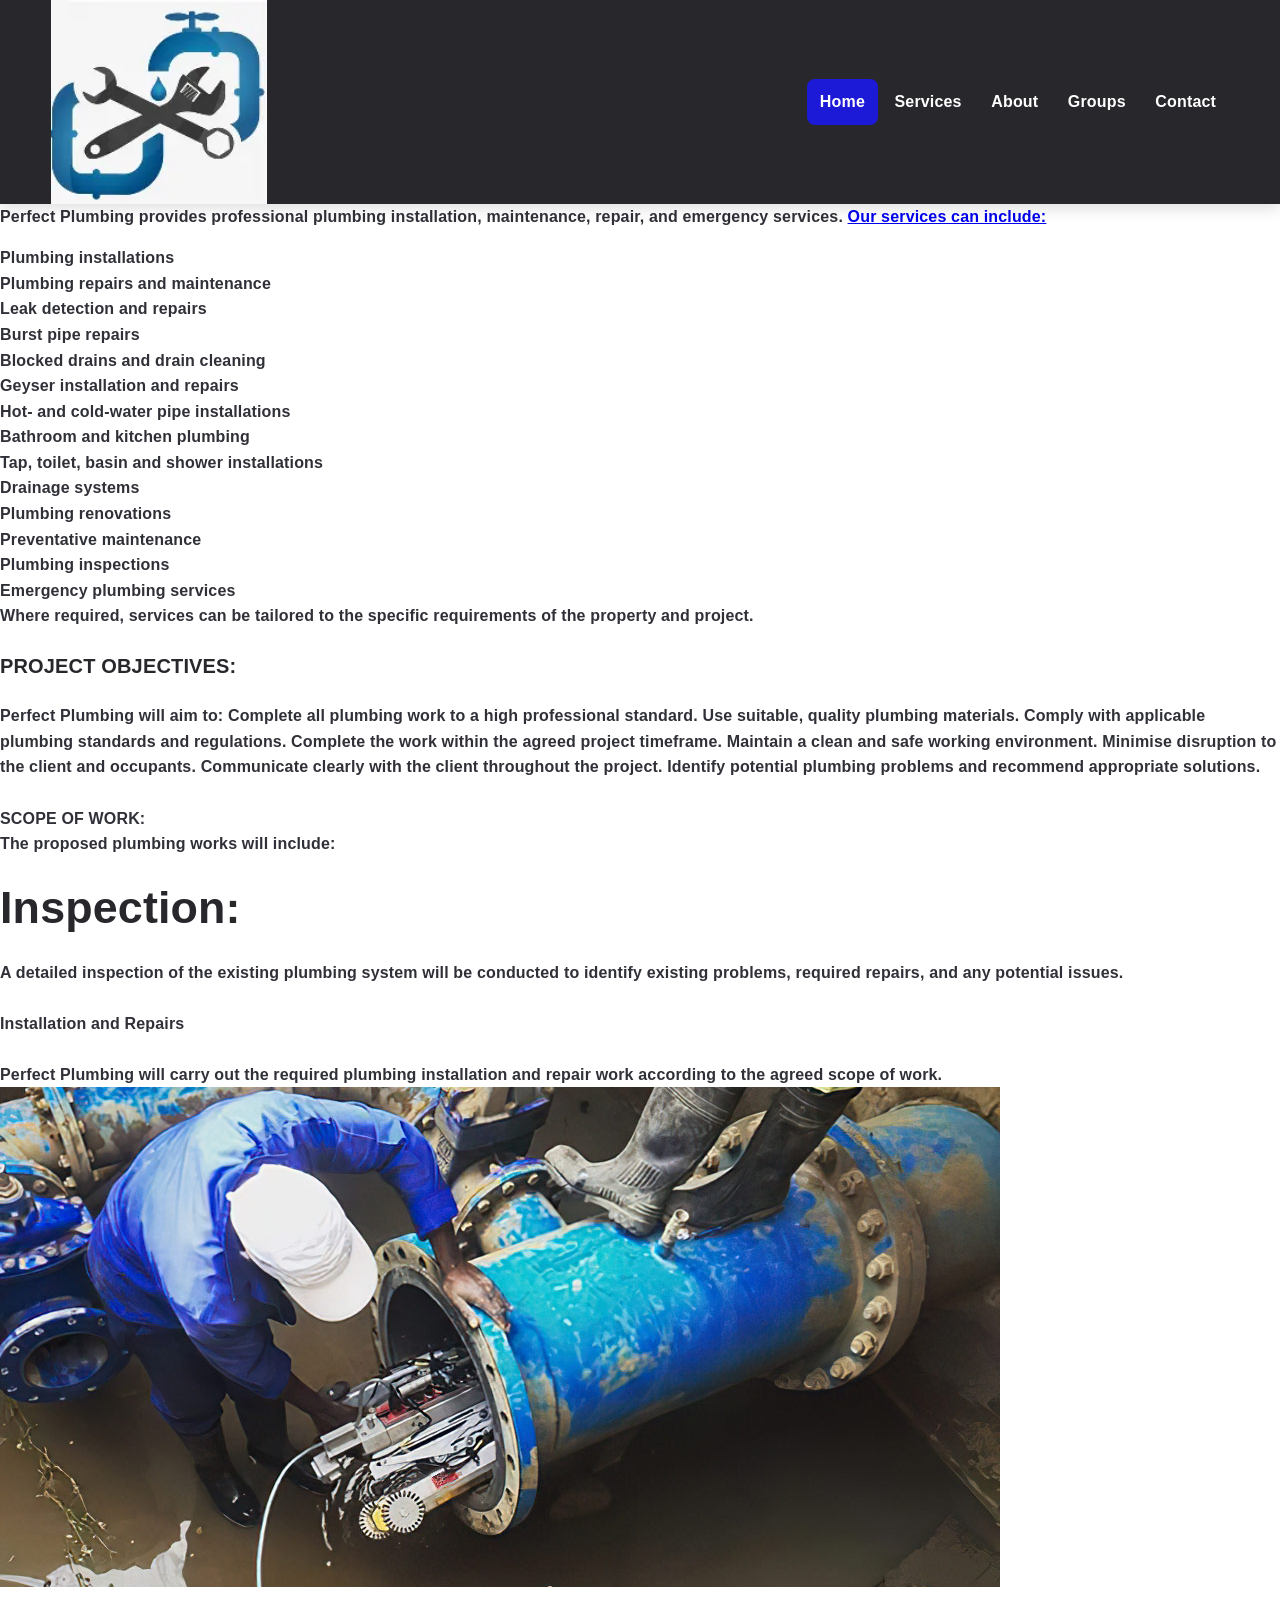
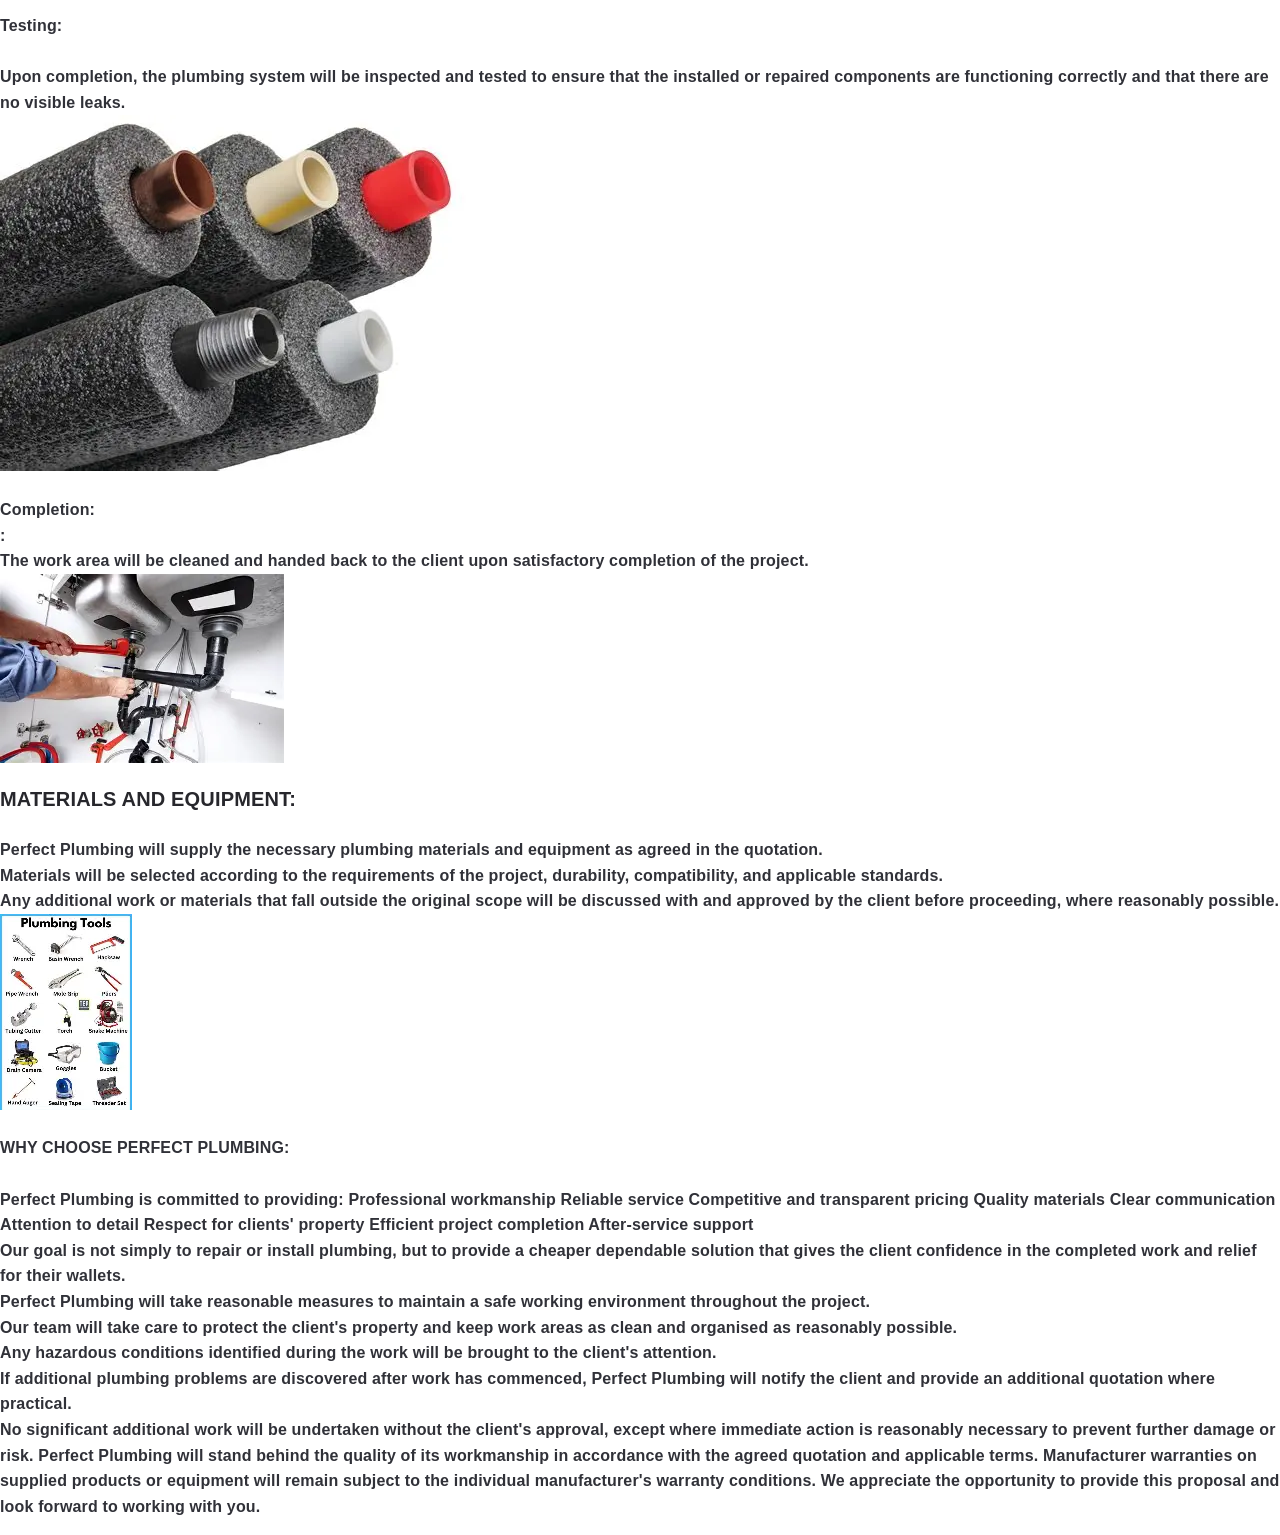
<file: About.html>
<!DOCTYPE html>
<html lang="en">
<head>
    <meta charset="UTF-8">
    <meta name="viewport" content="width=device-width, initial-scale=1.0">
    <title>Perfect Plumbing</title>
    <link rel="stylesheet" href="style.css">
</head>
<body>
    <header class="site-header">

<div class="container nav-wrap">

<a class="brand" href="index.html"><img src="Perfect Plumbing.webp" alt="Perfect Plumbing logo"></a>

<nav aria-label="Main navigation"><ul class="nav-list">

<li><a class="active" href="index.html">Home</a></li>

<li><a href="Services.html">Services</a></li>

<li><a href="About.html">About</a></li><li><a href="#Areas">Groups</a></li><li><a href="#contact">Contact</a></li>

</ul></nav>

</div></header>
    <p><b>Perfect Plumbing provides professional plumbing installation, maintenance, repair, and emergency services.

<a class="active" href="index.html">Our services can include:</a>
<nav>
<ul>
<li>Plumbing installations</li>
<li>Plumbing repairs and maintenance</li>
<li>Leak detection and repairs</li>
<li>Burst pipe repairs</li>
<li>Blocked drains and drain cleaning</li>
<li>Geyser installation and repairs</li>
<li>Hot- and cold-water pipe installations</li>
<li>Bathroom and kitchen plumbing</li>
<li>Tap, toilet, basin and shower installations</li>
<li>Drainage systems</li>
<li>Plumbing renovations</li>
<li>Preventative maintenance</li>
<li>Plumbing inspections</li>
<li>Emergency plumbing services</li>
</ul></nav>

Where required, services can be tailored to the specific requirements of the property and project.<br>

<br><h3> PROJECT OBJECTIVES:</h3><br>

Perfect Plumbing will aim to:

Complete all plumbing work to a high professional standard.
Use suitable, quality plumbing materials.
Comply with applicable plumbing standards and regulations.
Complete the work within the agreed project timeframe.
Maintain a clean and safe working environment.
Minimise disruption to the client and occupants.
Communicate clearly with the client throughout the project.
Identify potential plumbing problems and recommend appropriate solutions.<br>
 <br>SCOPE OF WORK:</br>

The proposed plumbing works will include:<br>

</br><h2>Inspection:</h2><br>

A detailed inspection of the existing plumbing system will be conducted to identify existing problems, required repairs, and any potential issues.</br>

 </br><h4>Installation and Repairs</h4><br>

Perfect Plumbing will carry out the required plumbing installation and repair work according to the agreed scope of work.<br>
<img src="Pipeline Inspection.jpg" alt="Perfect Plumbing logo">
 </br><h4>Testing:</h4><br>

Upon completion, the plumbing system will be inspected and tested to ensure that the installed or repaired components are functioning correctly and that there are no visible leaks.<br>
<img src="Pipe Insulation.webp" alt="Perfect Plumbing logo">

 </br><h4>Completion:</h4>:<br>

The work area will be cleaned and handed back to the client upon satisfactory completion of the project.<br>
<img src="image 1.webp" alt="Perfect Plumbing logo">
 </br><h3>MATERIALS AND EQUIPMENT:</h3><br>

Perfect Plumbing will supply the necessary plumbing materials and equipment as agreed in the quotation.<br>

Materials will be selected according to the requirements of the project, durability, compatibility, and applicable standards.<br>

Any additional work or materials that fall outside the original scope will be discussed with and approved by the client before proceeding, where reasonably possible.<br>
<img src="plumbing tool.webp" alt="Perfect Plumbing logo">
<br><h4>WHY CHOOSE PERFECT PLUMBING:</h4><br>

Perfect Plumbing is committed to providing:

Professional workmanship
Reliable service
Competitive and transparent pricing
Quality materials
Clear communication
Attention to detail
Respect for clients' property
Efficient project completion
After-service support

<br>Our goal is not simply to repair or install plumbing, but to provide a cheaper dependable solution that gives the client confidence in the completed work and relief for their wallets.

<br>Perfect Plumbing will take reasonable measures to maintain a safe working environment throughout the project.

<br>Our team will take care to protect the client's property and keep work areas as clean and organised as reasonably possible.

<br>Any hazardous conditions identified during the work will be brought to the client's attention.

<br>If additional plumbing problems are discovered after work has commenced, Perfect Plumbing will notify the client and provide an additional quotation where practical.

<br>No significant additional work will be undertaken without the client's approval, except where immediate action is reasonably necessary to prevent further damage or risk.

Perfect Plumbing will stand behind the quality of its workmanship in accordance with the agreed quotation and applicable terms.

Manufacturer warranties on supplied products or equipment will remain subject to the individual manufacturer's warranty conditions.

We appreciate the opportunity to provide this proposal and look forward to working with you.</b></p>
</body>
</html>
</file>
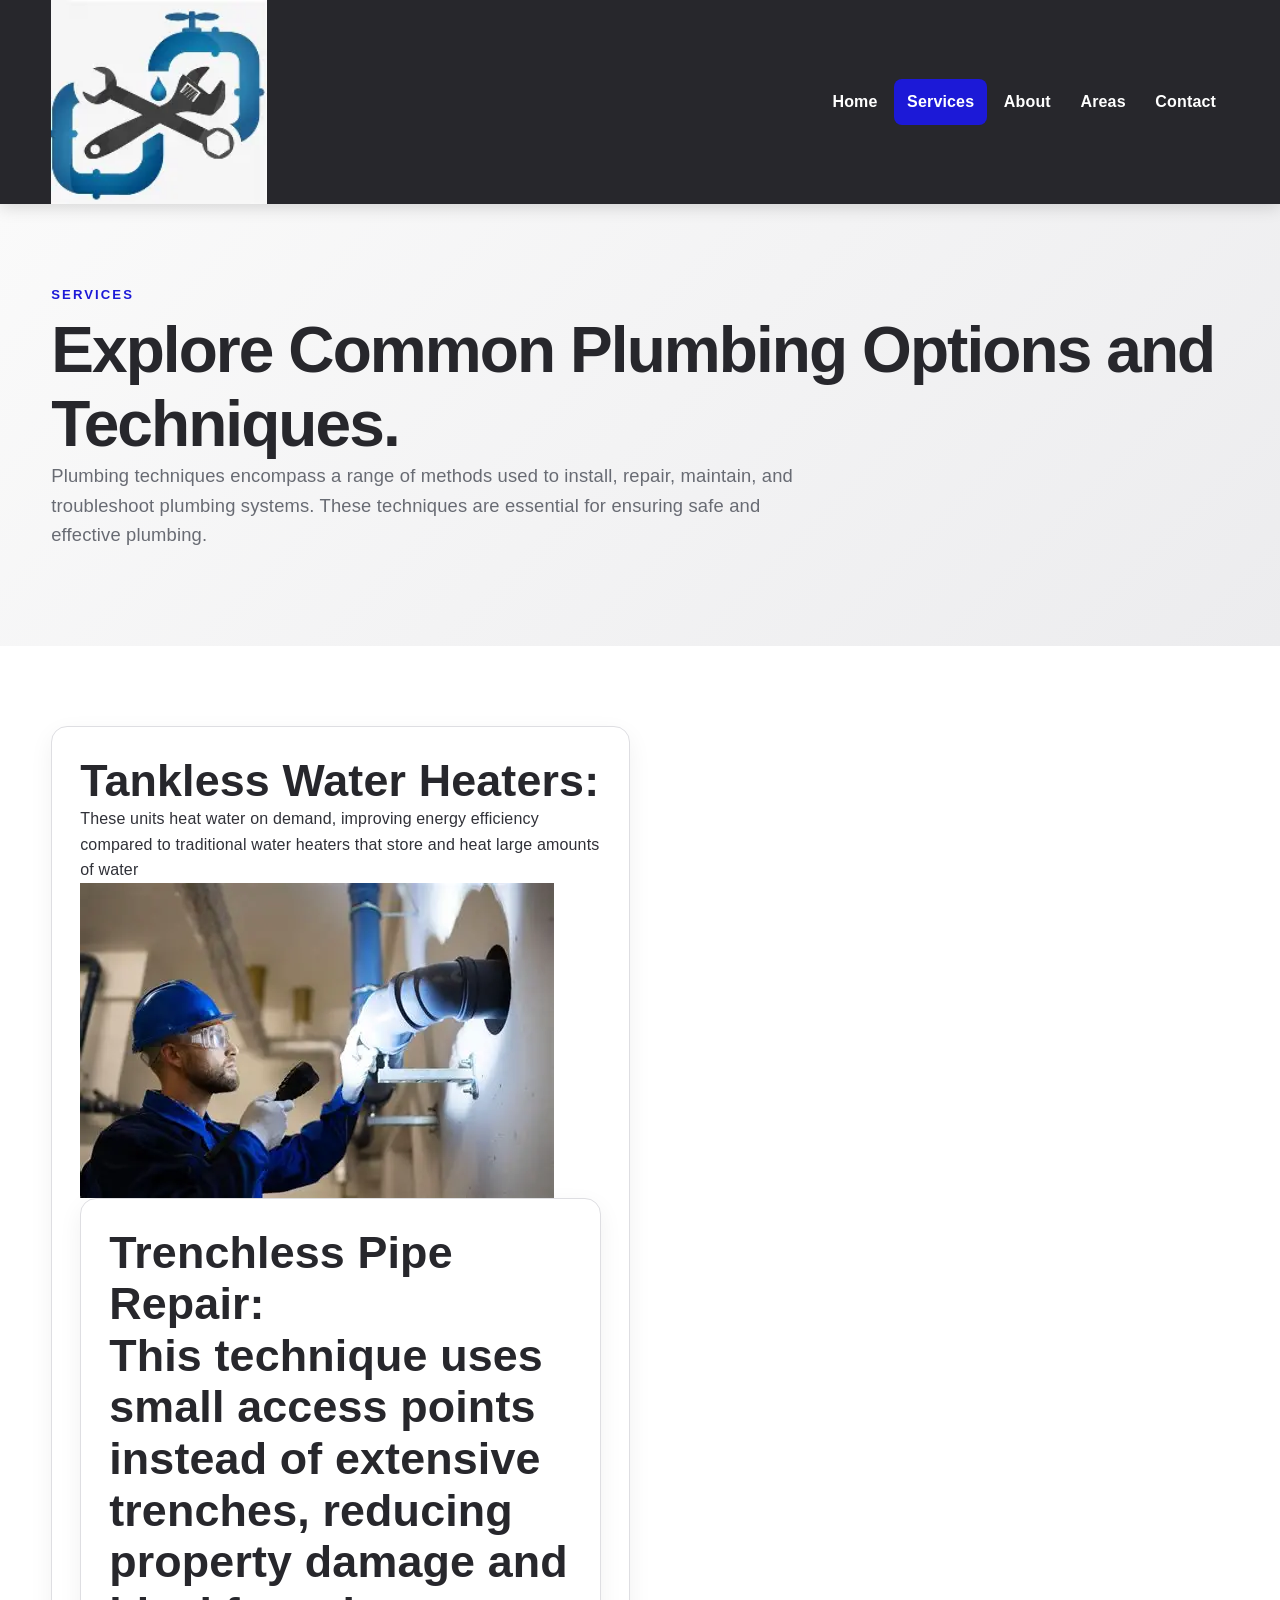
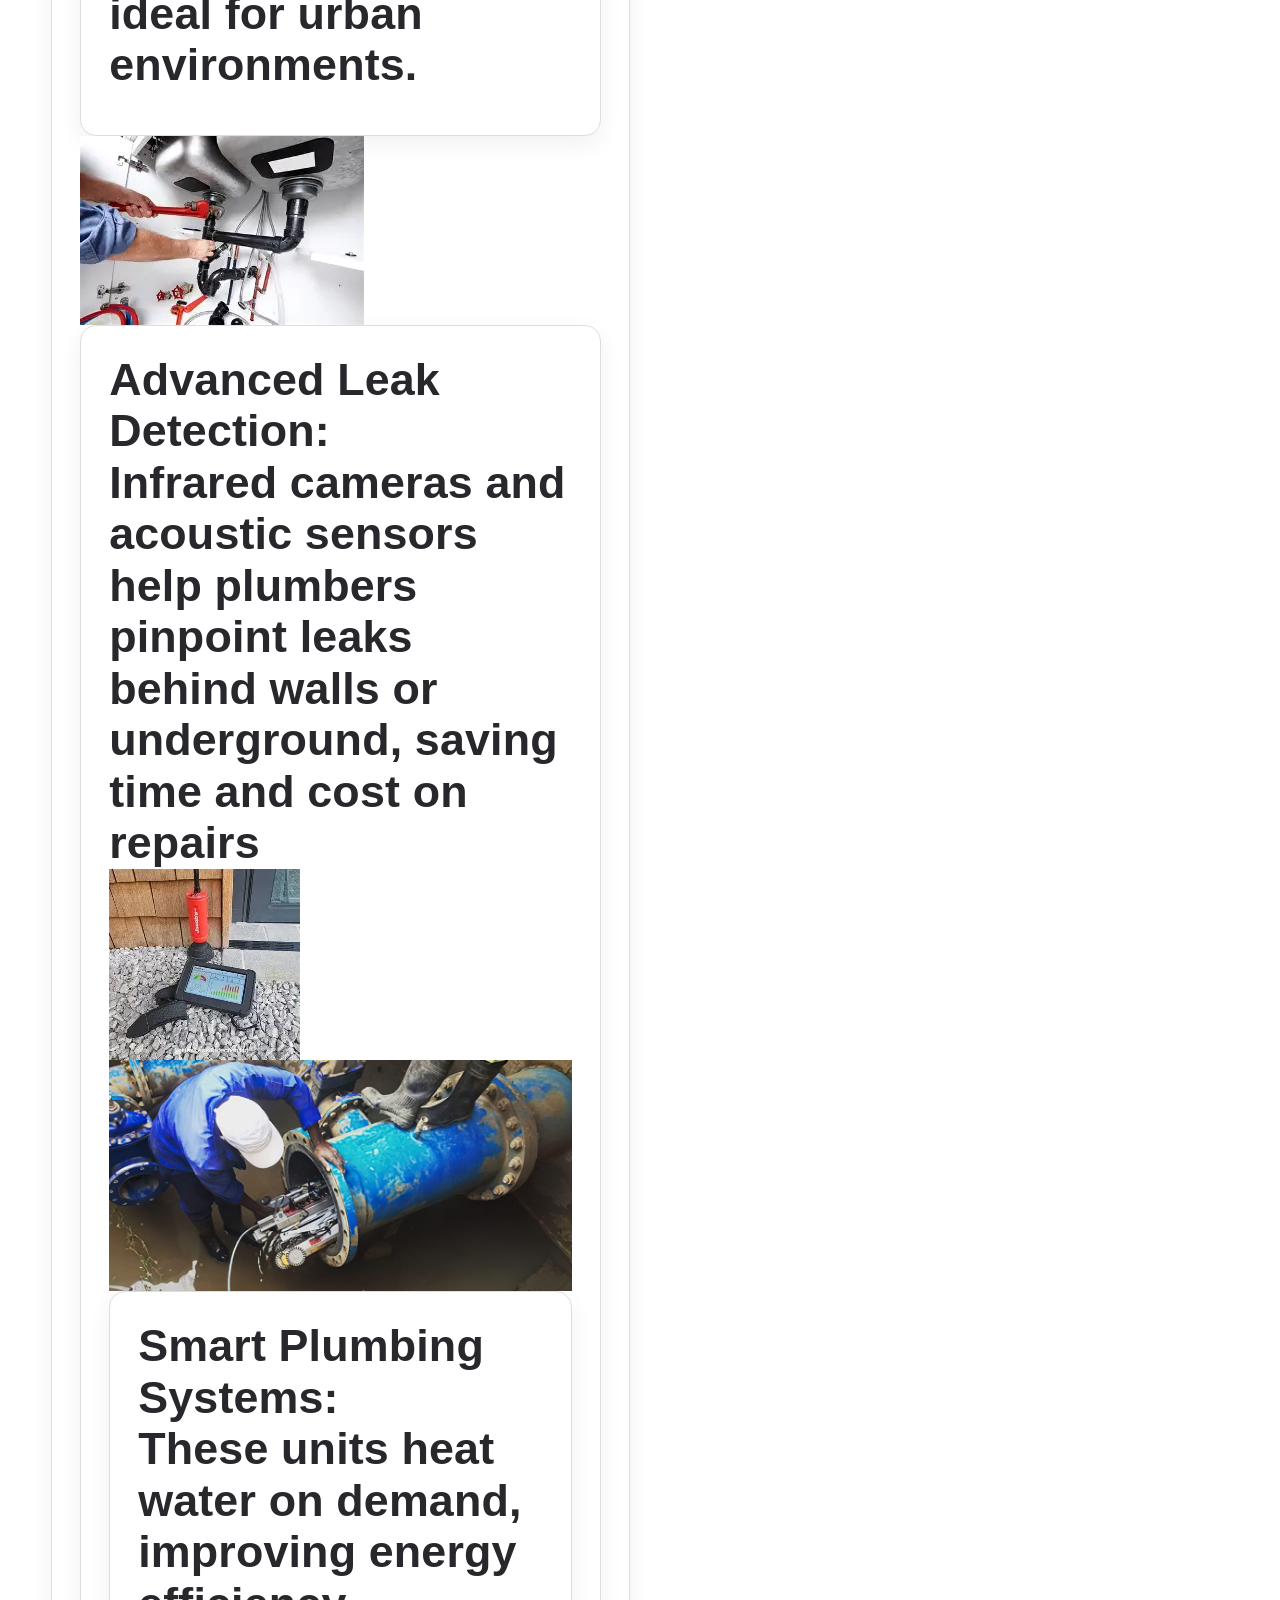
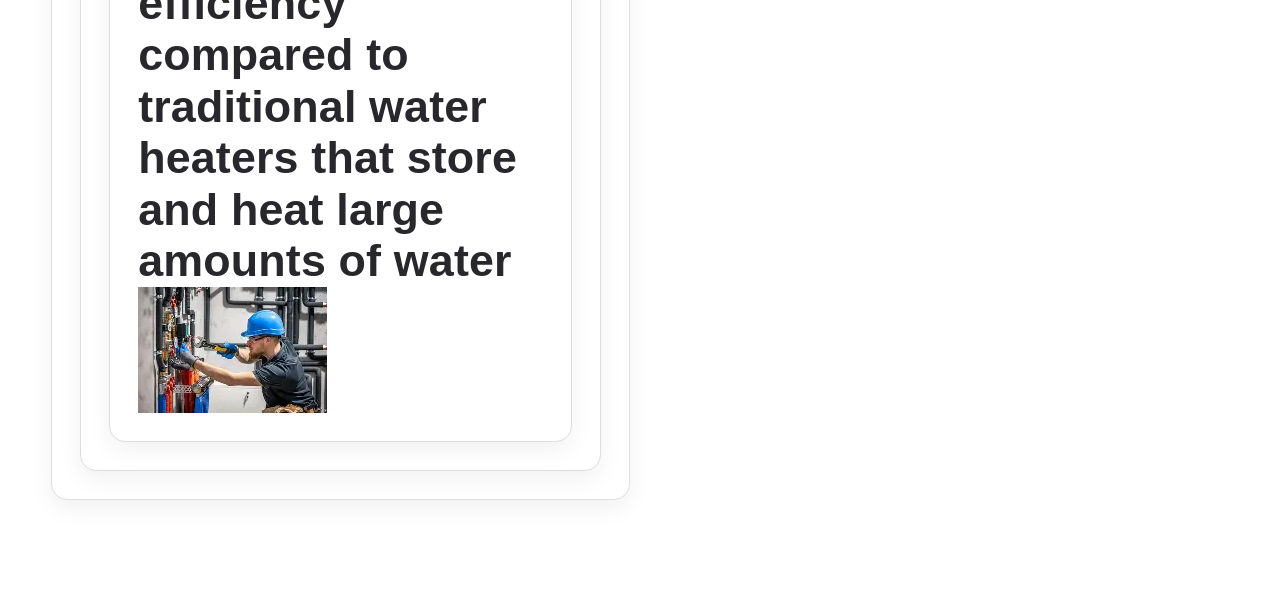
<file: Services.html>
<!DOCTYPE html>
<html lang="en">
<head>
    <meta charset="UTF-8">
    <meta name="viewport" content="width=device-width, initial-scale=1.0">
    <title>Perfect Plumbing</title>
</head>
<body>
    <!DOCTYPE html>

<html lang="en"><head><meta charset="UTF-8"><meta name="viewport" content="width=device-width, initial-scale=1.0"><title>Services | Practice</title><link rel="stylesheet" href="style.css"></head>

<body><header class="site-header"><div class="container nav-wrap"><a class="brand" href="index.html"><img src<img src="Perfect Plumbing.webp" alt="Perfect Plumbing logo"></a><nav aria-label="Main navigation"><ul class="nav-list"><li><a href="index.html">Home</a></li><li><a class="active" href="Services.html">Services</a></li><li><a href="index.html#about">About</a></li><li><a href="index.html#Areas">Areas</a></li><li><a href="index.html#contact">Contact</a></li></ul></nav></div></header>

<main><section class="page-hero"><div class="container"><p class="eyebrow">SERVICES</p><h1>Explore Common Plumbing Options and Techniques.</h1><p class="lead">Plumbing techniques encompass a range of methods used to install, repair, maintain, and troubleshoot plumbing systems. These techniques are essential for ensuring safe and effective plumbing.</p></div></section>

<section class="section"><div class="container programme-list">

<article id="it" class="programme-item"><h2>Tankless Water Heaters:</h2> These units heat water on demand, improving energy efficiency compared to traditional water heaters that store and heat large amounts of water<h2>
    <img src="Process.webp" alt="Perfect Plumbing logo">

<article id="commerce" class="programme-item"><h2>Trenchless Pipe Repair:</h2> <p> This technique uses small access points instead of extensive trenches, reducing property damage and ideal for urban environments.</p></article>
<img src="image 1.webp" alt="Perfect Plumbing logo">

<article id="it" class="programme-item"><h2>Advanced Leak Detection:</h2> Infrared cameras and acoustic sensors help plumbers pinpoint leaks behind walls or underground, saving time and cost on repairs<h2></h2>
    <img src="Advannced Leak Detection.webp" alt="Perfect Plumbing logo">

    <img src="Pipeline Inspection.jpg" alt="Perfect Plumbing logo">

    <article id="it" class="programme-item"><h2>Smart Plumbing Systems:</h2> These units heat water on demand, improving energy efficiency compared to traditional water heaters that store and heat large amounts of water<h2></h2>
        <img src="image 2.webp" alt="Perfect Plumbing logo">
</body>
</html>
</file>
<file: style.css>
/* 2.1 EXTERNAL STYLESHEET | 2.2 RESET + BASE | 2.3 TYPOGRAPHY */

*,*::before,*::after{box-sizing:border-box;margin:0;padding:0}

html{scroll-behavior:smooth}

:root{--red:#1c19d7;--charcoal:#27272c;--dark:#17171a;--white:#fff;--light:#f5f5f6;--text:#303138;--muted:#686b73;--border:#dedee2;--max-width:1180px}

body{font-family:Arial,Helvetica,sans-serif;font-size:1rem;line-height:1.6;letter-spacing:.01em;color:var(--text);background:var(--white)}

img{display:block;max-width:100%;height:auto}

button,input,select,textarea{font:inherit}

h1,h2,h3{color:var(--charcoal);line-height:1.15;font-weight:800}

h1{font-size:clamp(2.25rem,5vw,4.5rem);letter-spacing:-.03em}

h2{font-size:clamp(1.9rem,3.5vw,3rem)}

h3{font-size:1.25rem}

p{margin-bottom:1rem}

/* 2.4 FLEXBOX + GRID */

.container{width:min(92%,var(--max-width));margin-inline:auto}

.site-header{position:sticky;top:0;z-index:100;background:var(--charcoal);box-shadow:0 .2rem 1rem rgba(0,0,0,.15)}

.nav-wrap{min-height:5.2rem;display:flex;flex-direction:row;align-items:center;justify-content:space-between;gap:2rem}

.brand img{width:13.5rem}

.nav-list{display:flex;flex-direction:row;align-items:center;justify-content:flex-end;gap:.25rem;list-style:none}

.nav-list a{display:block;padding:.65rem .8rem;color:#fff;text-decoration:none;border-radius:.5rem;font-weight:700}

.nav-list a:hover,.nav-list a:focus,.nav-list a.active{background:var(--red)}

.nav-list a:active{transform:translateY(1px)}

.hero{padding:5rem 0;background:linear-gradient(135deg,#fafafa,#ededf0)}

.hero-grid{display:grid;grid-template-columns:1.05fr .95fr;align-items:center;gap:4rem}

.hero-image{width:100%;aspect-ratio:4/3;object-fit:cover;border-radius:1rem;box-shadow:0 1.1rem 3rem rgba(0,0,0,.14)}

.eyebrow{margin-bottom:.6rem;color:var(--red);font-size:.82rem;font-weight:800;letter-spacing:.16em}

.lead{max-width:48rem;color:var(--muted);font-size:1.15rem}

.hero-actions{display:flex;flex-wrap:wrap;align-items:center;gap:.75rem;margin-top:1.5rem}

/* 2.5 VISUAL STYLES + PSEUDO-CLASSES */

.btn{display:inline-block;padding:.75rem 1.25rem;border:.125rem solid transparent;border-radius:999px;font-weight:800;text-decoration:none;cursor:pointer;transition:.2s}

.btn:hover{transform:translateY(-2px)}

.btn:active{transform:translateY(0)}

.btn-primary{color:#fff;background:var(--red);box-shadow:0 .4rem 1rem rgba(0,0,0,.1)}

.btn-primary:hover,.btn-primary:focus{background:var(--charcoal)}

.btn-outline{color:var(--charcoal);border-color:var(--charcoal)}

.btn-outline:hover,.btn-outline:focus{color:#fff;background:var(--charcoal)}

.btn:focus-visible,.nav-list a:focus-visible,input:focus-visible,select:focus-visible,textarea:focus-visible{outline:.2rem solid #f5a0a3;outline-offset:.15rem}

.section{padding:5rem 0}.section-light{background:var(--light)}

.two-column,.contact-grid{display:grid;grid-template-columns:repeat(2,minmax(0,1fr));align-items:center;gap:4rem}

.rounded-image{width:100%;border-radius:1rem;box-shadow:0 1rem 2.5rem rgba(0,0,0,.12)}

.section-heading{text-align:center;margin:0 auto 2.5rem}

.card-grid{display:grid;grid-template-columns:repeat(3,minmax(0,1fr));gap:1.4rem}

.card,.programme-item{padding:1.75rem;background:#fff;border:1px solid var(--border);border-radius:1rem;box-shadow:0 .5rem 1.5rem rgba(0,0,0,.06)}

.card:hover,.programme-item:hover{transform:translateY(-.35rem);box-shadow:0 1rem 2rem rgba(0,0,0,.12)}

.card a{color:var(--red);font-weight:800;text-decoration:none}

.number{display:grid;width:3.25rem;height:3.25rem;place-items:center;margin-bottom:1rem;color:#fff;background:var(--charcoal);border-radius:50%;font-weight:800}

.check-list{margin:1.5rem 0 2rem;list-style:none}.check-list li{margin:.7rem 0}.check-list li::before{content:"✓";margin-right:.6rem;color:var(--red);font-weight:900}

.location-band{padding:4.5rem 0;color:#fff;background:var(--charcoal)}.location-band h2{color:#fff}.location-band .eyebrow{color:#ff7378}

.contact-form{padding:2rem;border-radius:1rem;background:#fff;box-shadow:0 .8rem 2rem rgba(0,0,0,.08)}

.contact-form label{display:block;margin:.9rem 0 .35rem;font-weight:700}

.contact-form input,.contact-form select,.contact-form textarea{width:100%;padding:.75rem .85rem;border:1px solid #c7c7cb;border-radius:.5rem}

.contact-form input:focus,.contact-form select:focus,.contact-form textarea:focus{border-color:var(--red)}

.page-hero{padding:5rem 0;background:linear-gradient(135deg,#fafafa,#ececee)}

.programme-list{display:grid;grid-template-columns:repeat(2,minmax(0,1fr));gap:1.25rem;margin-bottom:2rem}

.site-footer{color:#e9e9ea;background:var(--dark)}.footer-grid{display:grid;grid-template-columns:1fr 1.5fr 1fr;gap:2rem;padding:3.5rem 0}.footer-grid h3{color:#fff}.footer-grid a{color:#fff}.footer-logo{width:14rem;padding:.25rem;background:#fff;border-radius:.5rem}.footer-bottom{padding:1rem;border-top:1px solid #3b3b40;text-align:center;color:#bdbdc3;font-size:.9rem}

/* 3.1 TABLET BREAKPOINT */

@media(max-width:950px){.nav-wrap{flex-direction:column;padding:1rem 0}.nav-list{flex-wrap:wrap;justify-content:center}.hero-grid,.two-column,.contact-grid{grid-template-

columns:1fr}.card-grid{grid-template-columns:repeat(2,minmax(0,1fr))}.programme-list{grid-template-columns:1fr}.hero{padding:4rem 0}.hero-actions{justify-content:center}.footer-grid{grid-template-columns:1fr 1fr}}

/* 3.1 MOBILE BREAKPOINT + 3.2 RELATIVE UNITS */

@media(max-width:620px){body{font-size:.98rem}.brand img{width:11.5rem}.nav-list a{padding:.5rem .55rem;font-size:.88rem}h1{font-size:2.35rem}.hero{padding:3rem 0}.section{padding:3.5rem 0}.card-grid,.programme-list,.footer-grid{grid-template-columns:1fr}.btn{width:100%;text-align:center}.contact-form{padding:1.25rem}}

@media(prefers-reduced-motion:reduce){html{scroll-behavior:auto}*,*::before,*::after{transition:none}}
</file>
